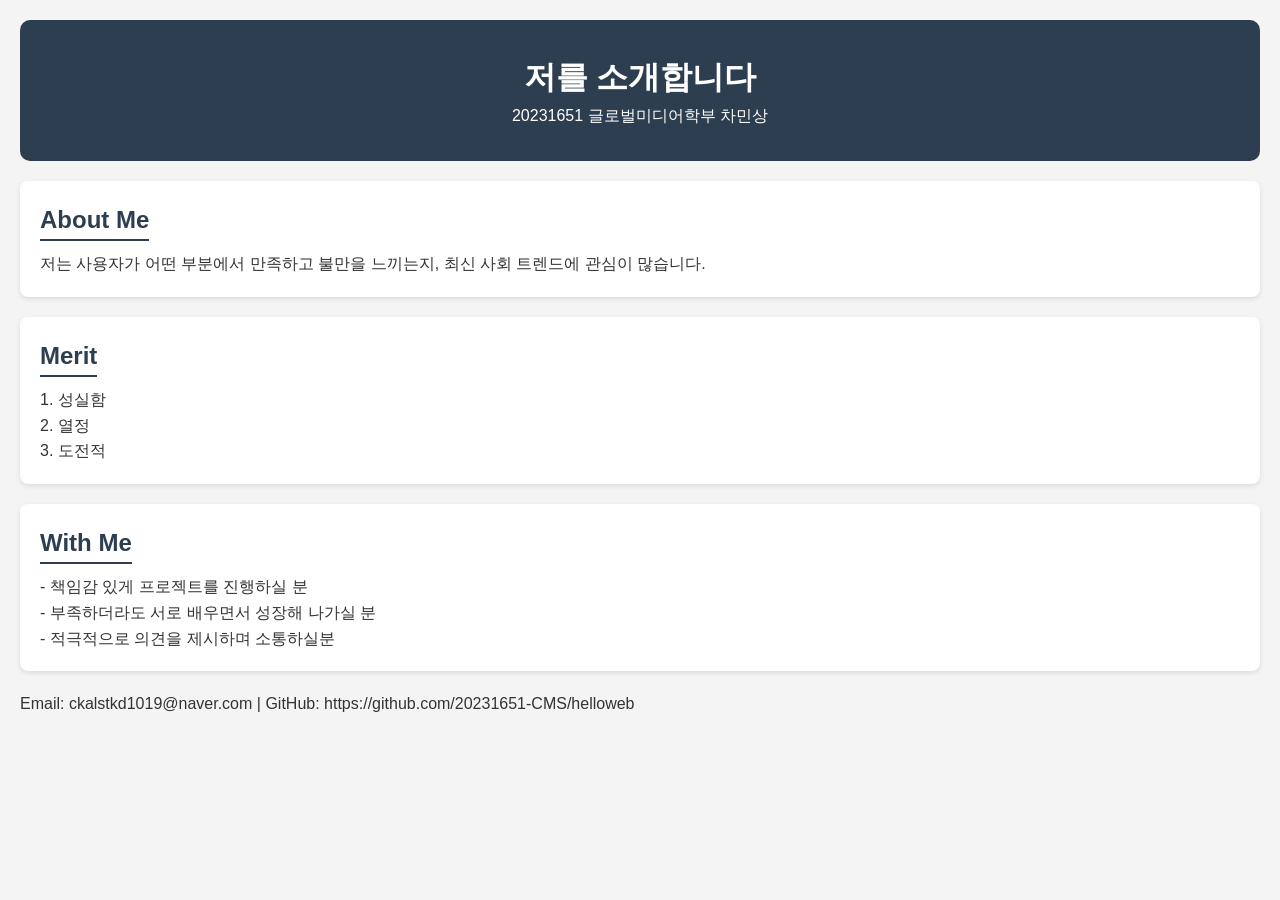
<file: introduce_myself.html>
<!DOCTYPE html>
<html lang="ko">
<head>
    <meta charset="UTF-8">
    <title>나의 자기소개 페이지</title>
    <link rel="stylesheet" href="introduce_myself.css">
</head>
<body>
    <header>
        <h1>저를 소개합니다</h1>
        <p>20231651 글로벌미디어학부 차민상</p>
    </header>

    <section id="about">
        <h2>About Me</h2>
        <p>저는 사용자가 어떤 부분에서 만족하고 불만을 느끼는지, 최신 사회 트렌드에 관심이 많습니다.</p>
    </section>

    <section id="Merit">
        <h2>Merit</h2>
        <ul>
            <li>1. 성실함</li>
            <li>2. 열정</li>
            <li>3. 도전적</li>
        </ul>
    </section>

    <section id="with">
        <h2>With Me</h2>
        <ul>
            <li>- 책임감 있게 프로젝트를 진행하실 분</li>
            <li>- 부족하더라도 서로 배우면서 성장해 나가실 분</li>
            <li>- 적극적으로 의견을 제시하며 소통하실분</li>
        </ul>
    </section>

    <footer>
        <p>Email: ckalstkd1019@naver.com | GitHub: https://github.com/20231651-CMS/helloweb</p>
    </footer>
</body>
</html>
</file>
<file: introduce_myself.css>
/* 기본 스타일 초기화 */
* {
    margin: 0;
    padding: 0;
    box-sizing: border-box;
}

body {
    font-family: 'Arial', sans-serif;
    line-height: 1.6;
    color: #333;
    background-color: #f4f4f4;
    padding: 20px;
}

header {
    background: #2c3e50;
    color: white;
    padding: 2rem;
    text-align: center;
    border-radius: 10px;
}

section {
    margin: 20px 0;
    padding: 20px;
    background: white;
    border-radius: 8px;
    box-shadow: 0 2px 5px rgba(0,0,0,0.1);
}

h2 {
    color: #2c3e50;
    border-bottom: 2px solid #2c3e50;
    display: inline-block;
    margin-bottom: 10px;
}

ul {
    list-style: none;
}
</file>
